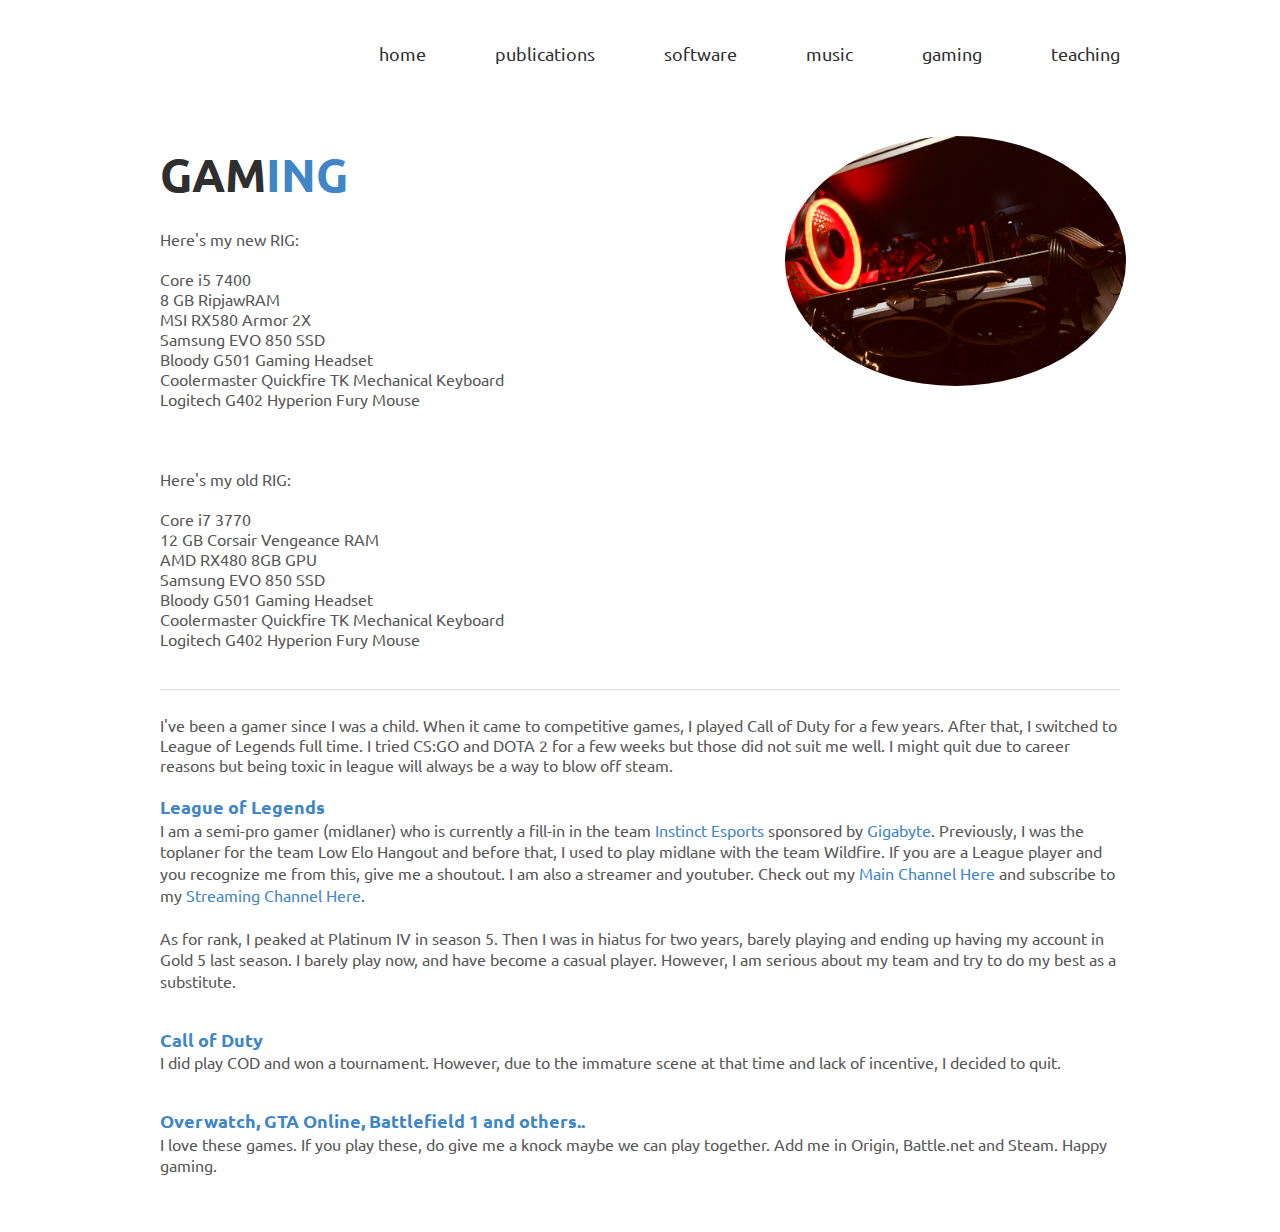
<file: gaming.html>
<!DOCTYPE html>
<html lang="en">
<head>
<title>pcmasterrace</title>
<meta charset="utf-8">
<meta name="viewport" content="width=device-width">
<link href="css/styles.css" rel="stylesheet" type="text/css" media="all">
<link href="http://fonts.googleapis.com/css?family=Ubuntu:regular,bold" rel="stylesheet" type="text/css">
<link href="http://fonts.googleapis.com/css?family=Vollkorn:regular,italic,bold" rel="stylesheet" type="text/css">

  <!-- Google Analytics Tracking -->
  <!--%%%%%%%%%%%%%%%%%%%%%%%%%%%%%%%%%%%%%%%%%%%%%%%%%%%%%%%%%%%%%%%%%%%%%%%-->
  <script>
  (function(i,s,o,g,r,a,m){i['GoogleAnalyticsObject']=r;i[r]=i[r]||function(){
  (i[r].q=i[r].q||[]).push(arguments)},i[r].l=1*new Date();a=s.createElement(o),
  m=s.getElementsByTagName(o)[0];a.async=1;a.src=g;m.parentNode.insertBefore(a,m)
  })(window,document,'script','https://www.google-analytics.com/analytics.js','ga');

  ga('create', 'UA-91419705-1', 'auto');
  ga('send', 'pageview');

</script>
  <!--%%%%%%%%%%%%%%%%%%%%%%%%%%%%%%%%%%%%%%%%%%%%%%%%%%%%%%%%%%%%%%%%%%%%%%%-->
</head>
<body>

<div id="headerwrap">
  <header id="mainheader" class="bodywidth clear">
    <nav>
      <ul>
        <li><a href="index.html"><font size='4'>home</font></a></li>
        <li><a href="index.html#publications"><font size='4'>publications</font></a></li>
        <li><a href="software.html"><font size='4'>software</font></a></li>
        <li><a href="music.html"><font size='4'>music</font></a></li>
          <li><a href="gaming.html"><font size='4'>gaming</font></a></li>
        <li><a href="teaching.html"><font size='4'>teaching</font></a></li>
      </ul>
    </nav>

  </header>
</div>



<aside id="introduction" class="bodywidth clear">
     <blockquote id="introquote">
    <div align="center">
    <br>
    <img class="bedu" src="images/gaming.jpg" height="250">
    </div>
  </blockquote>
<br><br><br><br>
    <h2>GAM<span class="blue">ING</span></h2>

    <br>

Here's my new RIG: <br>
  <br>

  Core i5 7400<br>
  8 GB RipjawRAM <br>
  MSI RX580 Armor 2X <br>
  Samsung EVO 850 SSD<br>
  Bloody G501 Gaming Headset<br>
  Coolermaster Quickfire TK Mechanical Keyboard<br>
  Logitech G402 Hyperion Fury Mouse
  <br><br><br>

        <br>

   Here's my old RIG: <br>
      <br>

      Core i7 3770<br>
      12 GB Corsair Vengeance RAM <br>
      AMD RX480 8GB GPU <br>
      Samsung EVO 850 SSD<br>
      Bloody G501 Gaming Headset<br>
      Coolermaster Quickfire TK Mechanical Keyboard<br>
      Logitech G402 Hyperion Fury Mouse
      <br><br><br>


</aside>

<div id="maincontent" class="bodywidth clear">
  <div id="aboutleft">

    I've been a gamer since I was a child. When it came to competitive games, I played Call of Duty for a few years. After that, I switched to League of Legends full time. I tried CS:GO and DOTA 2 for a few weeks but
    those did not suit me well. I might quit due to career reasons but being toxic in league will always be a way to blow off steam.

      <br>
      <br>
    <p>
    <swtitle>
    <a href="#">League of Legends</a>
    </swtitle>
    <br>
     I am a semi-pro gamer (midlaner) who is currently a fill-in in the team
    <a href=https://www.facebook.com/InstinctEsportsBD/
      target="_blank">Instinct Esports</a> sponsored by
    <a href=https://www.facebook.com/GIGABYTE/
      target="_blank">Gigabyte</a>. Previously, I was the toplaner for the team Low Elo Hangout and before that, I used to play midlane with the team Wildfire. If you are a League player and you recognize me from this, give me a shoutout. I am also a streamer and youtuber. Check out my <a href=https://www.youtube.com/channel/UCvb8iScCYQ_HKACzCN0V2Mg
      target="_blank">Main Channel Here</a> and subscribe to my
    <a href=https://www.youtube.com/channel/UCXLIp9BYxNP2fA7z3xMTanA
      target="_blank">Streaming Channel Here</a>.

        <br><br>
        As for rank, I peaked at Platinum IV in season 5. Then I was in hiatus for two years, barely playing and ending up having my account in Gold 5 last season. I barely play now, and have become a casual player.
        However, I am serious about my team and try to do my best as a substitute.

    </p>
    <br>


    <p>
    <swtitle>
    <a href="#">Call of Duty</a>
    </swtitle>
    <br>
    I did play COD and won a tournament. However, due to the immature scene at that time and lack of incentive, I decided to quit.
    </p>
    <br>

    <p>
    <swtitle>
    <a href="#">Overwatch, GTA Online, Battlefield 1 and others.. </a>
    </swtitle>
    <br>
        I love these games. If you play these, do give me a knock maybe we can play together. Add me in Origin, Battle.net and Steam. Happy gaming.
    </p>
    <br>






    <br>

  </div>
</div>
</file>
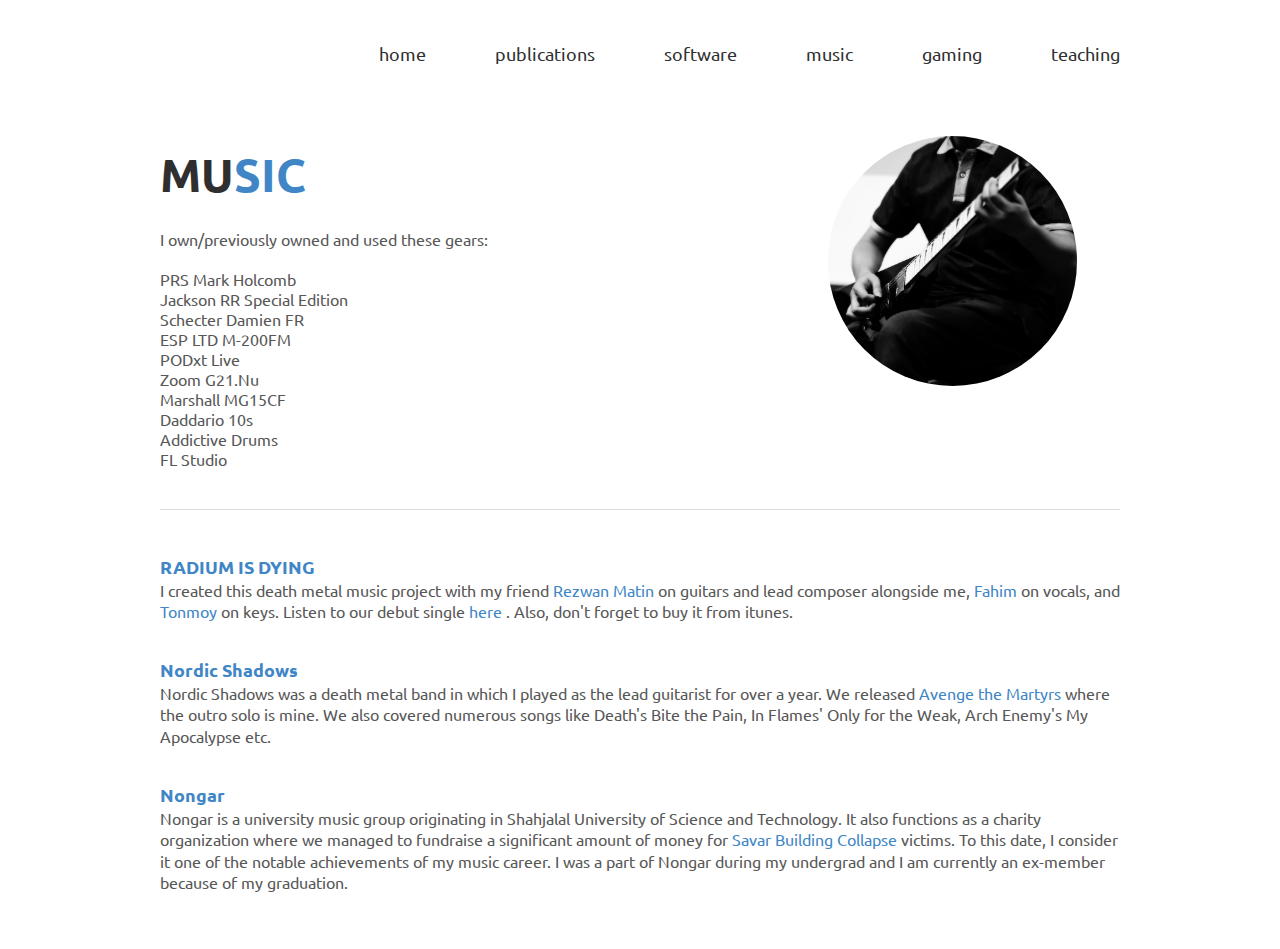
<file: music.html>
<!DOCTYPE html>
<html lang="en">
<head>
<title>Tahmid's Music</title>
<meta charset="utf-8">
<meta name="viewport" content="width=device-width">
<link href="css/styles.css" rel="stylesheet" type="text/css" media="all">
<link href="http://fonts.googleapis.com/css?family=Ubuntu:regular,bold" rel="stylesheet" type="text/css">
<link href="http://fonts.googleapis.com/css?family=Vollkorn:regular,italic,bold" rel="stylesheet" type="text/css">

  <!-- Google Analytics Tracking -->
  <!--%%%%%%%%%%%%%%%%%%%%%%%%%%%%%%%%%%%%%%%%%%%%%%%%%%%%%%%%%%%%%%%%%%%%%%%-->
<script>
  (function(i,s,o,g,r,a,m){i['GoogleAnalyticsObject']=r;i[r]=i[r]||function(){
  (i[r].q=i[r].q||[]).push(arguments)},i[r].l=1*new Date();a=s.createElement(o),
  m=s.getElementsByTagName(o)[0];a.async=1;a.src=g;m.parentNode.insertBefore(a,m)
  })(window,document,'script','https://www.google-analytics.com/analytics.js','ga');

  ga('create', 'UA-91419705-1', 'auto');
  ga('send', 'pageview');

</script>
  <!--%%%%%%%%%%%%%%%%%%%%%%%%%%%%%%%%%%%%%%%%%%%%%%%%%%%%%%%%%%%%%%%%%%%%%%%-->
</head>
<body>
    
<div id="headerwrap">
  <header id="mainheader" class="bodywidth clear">
    <nav>
      <ul>
        <li><a href="index.html"><font size='4'>home</font></a></li>
        <li><a href="index.html#publications"><font size='4'>publications</font></a></li>
        <li><a href="software.html"><font size='4'>software</font></a></li>
        <li><a href="music.html"><font size='4'>music</font></a></li>
          <li><a href="gaming.html"><font size='4'>gaming</font></a></li>
        <li><a href="teaching.html"><font size='4'>teaching</font></a></li>
      </ul>
    </nav>
      
  </header>
</div>
    
    
    
<aside id="introduction" class="bodywidth clear">   
     <blockquote id="introquote">
    <div align="center">
    <br>
    <img class="bedu" src="images/guitar2.jpg" height="250">
    </div>
  </blockquote>
<br><br><br><br>
    <h2>MU<span class="blue">SIC</span></h2>
   
    
    
        <br>
      
    I own/previously owned and used these gears: <br>
      <br>
      PRS Mark Holcomb  <br>
      Jackson RR Special Edition <br>
      Schecter Damien FR <br>
      ESP LTD M-200FM <br>
      PODxt Live <br>
      Zoom G21.Nu <br>
      Marshall MG15CF <br>
      Daddario 10s <br>
      Addictive Drums <br>
      FL Studio
      <br><br><br>
    
    
</aside>

<div id="maincontent" class="bodywidth clear">
  <div id="aboutleft">



    <br>


    <p>
    <swtitle>
    <a href="https://www.facebook.com/Radium-Is-Dying-811277302270196/"
target="_blank">RADIUM IS DYING</a>
    </swtitle>
    <br>
    I created this death metal music project with my friend 
    <a href="https://www.facebook.com/rezwan.matin" target="_blank"> Rezwan Matin</a> 
    on guitars and lead composer alongside me,
    <a href="https://www.facebook.com/fahim.b.wahid" target="_blank"> Fahim</a>  
    on vocals, and 
    <a href="https://www.facebook.com/astro.boy.sarwar" target="_blank"> Tonmoy</a> on keys. 
    Listen to our debut single  <a href="https://www.youtube.com/watch?v=cmNA9tFtCdU" target="_blank"> here </a>. Also, don't forget to buy it from itunes. 

    </p>
    <br>


    <p>
    <swtitle>
    <a href="https://www.facebook.com/NordicShadows/"
target="_blank">Nordic Shadows</a>
    </swtitle>
    <br>
Nordic Shadows was a death metal band in which I played as the lead guitarist for over a year. We released <a href="https://www.youtube.com/watch?v=xler0nE8oOE" target="_blank"> Avenge the Martyrs </a> where the
        outro solo is mine. We also covered numerous songs like Death's Bite the Pain, In Flames' Only for the Weak, Arch Enemy's My Apocalypse etc.

    </p>
    <br>


    <p>
    <swtitle>
    <a href="https://www.facebook.com/NONGAR.SUST/" target="_blank">Nongar</a>
    </swtitle>
    <br>
        Nongar is a university music group originating in Shahjalal University of Science and Technology. It also functions as a charity organization where we managed to fundraise a significant 
        amount of money for     <a href="https://en.wikipedia.org/wiki/2013_Savar_building_collapse" target="_blank">Savar Building Collapse</a>
victims. To this date, I consider it one of the notable achievements of my music career. I was a part of Nongar during my undergrad and I am currently an
        ex-member because of my graduation.
    </p>
    <br>


    



    <br>

  </div>
</div>
</file>
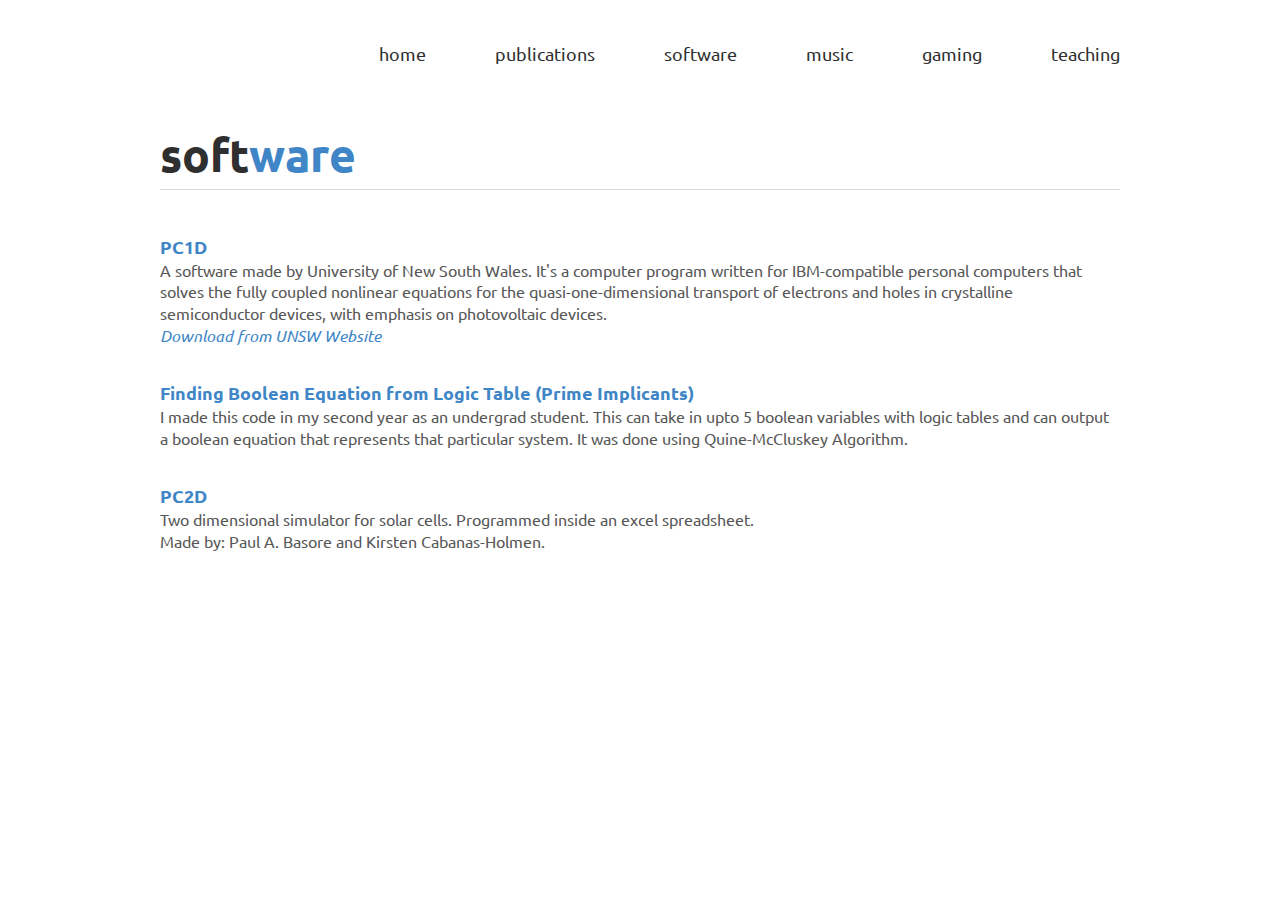
<file: software.html>
<!DOCTYPE html>
<html lang="en">
<head>
<title>Tahmid's Software</title>
<meta charset="utf-8">
<meta name="viewport" content="width=device-width">
<link href="css/styles.css" rel="stylesheet" type="text/css" media="all">
<link href="http://fonts.googleapis.com/css?family=Ubuntu:regular,bold" rel="stylesheet" type="text/css">
<link href="http://fonts.googleapis.com/css?family=Vollkorn:regular,italic,bold" rel="stylesheet" type="text/css">

  <!-- Google Analytics Tracking -->
  <!--%%%%%%%%%%%%%%%%%%%%%%%%%%%%%%%%%%%%%%%%%%%%%%%%%%%%%%%%%%%%%%%%%%%%%%%-->
<script>
  (function(i,s,o,g,r,a,m){i['GoogleAnalyticsObject']=r;i[r]=i[r]||function(){
  (i[r].q=i[r].q||[]).push(arguments)},i[r].l=1*new Date();a=s.createElement(o),
  m=s.getElementsByTagName(o)[0];a.async=1;a.src=g;m.parentNode.insertBefore(a,m)
  })(window,document,'script','https://www.google-analytics.com/analytics.js','ga');

  ga('create', 'UA-91419705-1', 'auto');
  ga('send', 'pageview');

</script>
  <!--%%%%%%%%%%%%%%%%%%%%%%%%%%%%%%%%%%%%%%%%%%%%%%%%%%%%%%%%%%%%%%%%%%%%%%%-->
</head>
    
<body>
    
<div id="headerwrap">
  <header id="mainheader" class="bodywidth clear">
    <nav>
      <ul>
          
        <li><a href="index.html"><font size='4'>home</font></a></li>
        <li><a href="index.html#publications"><font size='4'>publications</font></a></li>
        <li><a href="software.html"><font size='4'>software</font></a></li>
        <li><a href="music.html"><font size='4'>music</font></a></li>
          <li><a href="gaming.html"><font size='4'>gaming</font></a></li>
        <li><a href="teaching.html"><font size='4'>teaching</font></a></li>
      </ul>
    </nav>
  </header>
</div>
    
    <br><br><br>
<aside id="introduction" class="bodywidth clear">
  <!--  <h2>kirthevasan <span class="blue">kandasamy</span></h2> --!>
    <h2>soft<span class="blue">ware</span></h2>
</aside>

<div id="maincontent" class="bodywidth clear">
  <div id="aboutleft">


    <!-- <h6>Software</h6> --> 

    <br>


    <p>
    <swtitle>
    <a href="https://www.engineering.unsw.edu.au/energy-engineering/research/software-data-links/pc1d-software-for-modelling-a-solar-cell"
target="_blank">PC1D</a>
    </swtitle>
    <br>
    A software made by University of New South Wales. It's a computer program written for IBM-compatible personal computers that solves the fully coupled nonlinear equations for the quasi-one-dimensional transport of electrons and holes in crystalline semiconductor devices, with emphasis on photovoltaic devices.
    <br>
    <i> <a href="http://www2.pv.unsw.edu.au/Products/PC1D/pc1d5.zip" target="_blank">
      Download from UNSW Website</a>
    </i>
    </p>
    <br>


    <p>
    <swtitle>
    <a href="https://github.com/darktahmi21/primeimplicants"
target="_blank">Finding Boolean Equation from Logic Table (Prime Implicants)</a>
    </swtitle>
    <br>
    I made this code in my second year as an undergrad student. This can take in upto 5 boolean variables with logic tables 
        and can output a boolean equation that represents that particular system. It was done using Quine-McCluskey Algorithm.

    </p>
    <br>


    <p>
    <swtitle>
    <a href="https://www2.pvlighthouse.com.au/Simulation/Linked/PC2D/PC2D.aspx" target="_blank">PC2D</a>
    </swtitle>
    <br>
    Two dimensional simulator for solar cells. Programmed inside an excel spreadsheet.
    <br>
        Made by: Paul A. Basore and Kirsten Cabanas-Holmen.
    </p>
    <br>


    



    <br>

  </div>
</div>
</file>
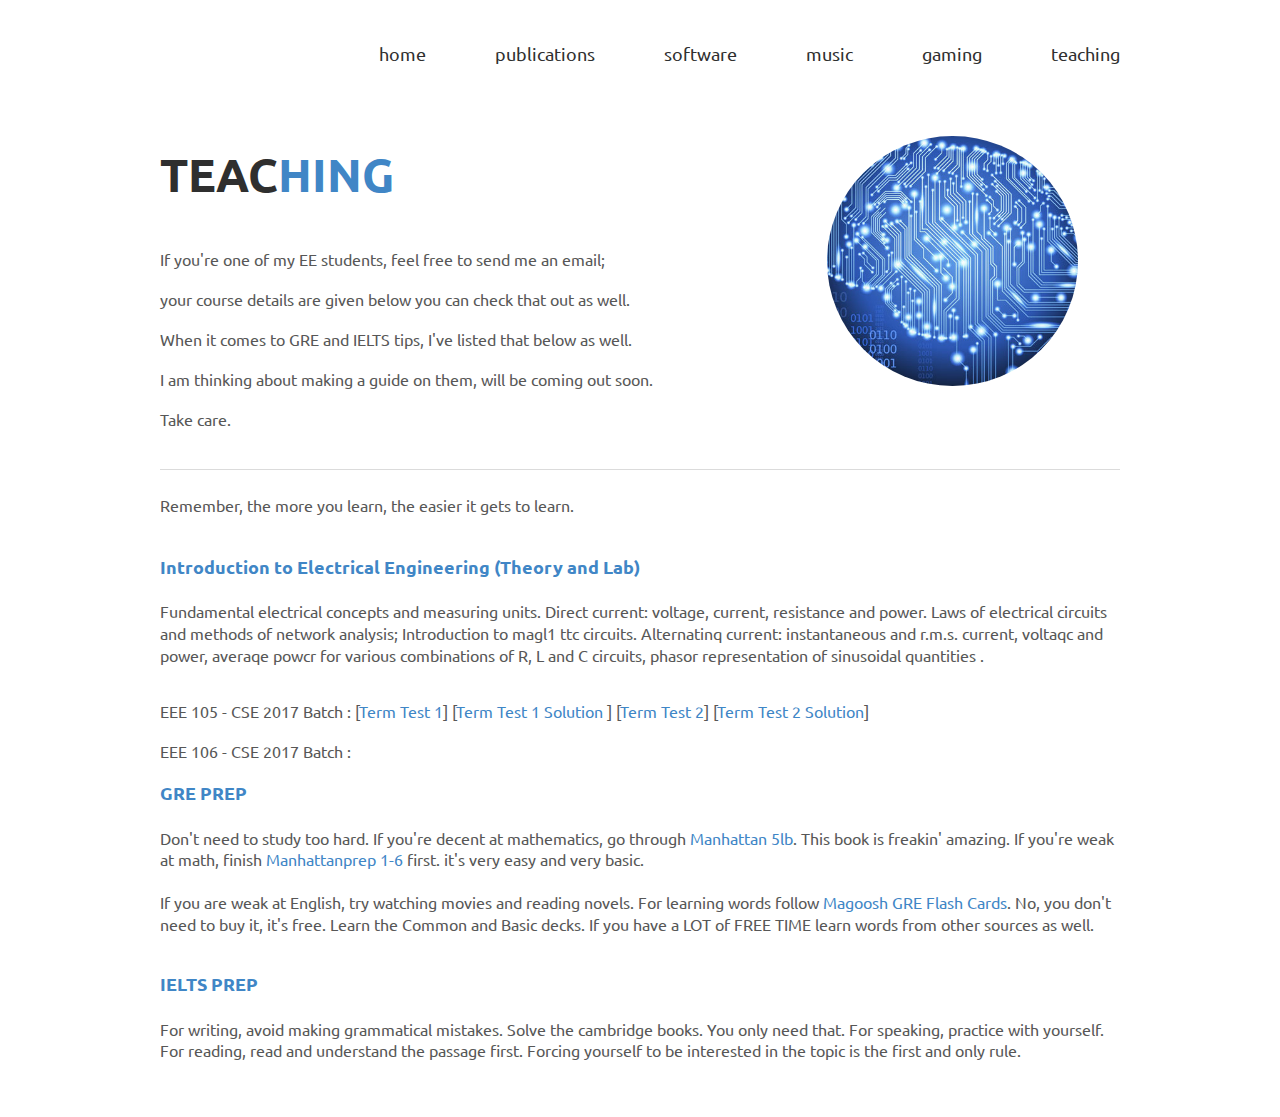
<file: teaching.html>
<!DOCTYPE html>
<html lang="en">
<head>
<title>Teaching Materials</title>
<meta charset="utf-8">
<meta name="viewport" content="width=device-width">
<link href="css/styles.css" rel="stylesheet" type="text/css" media="all">
<link href="http://fonts.googleapis.com/css?family=Ubuntu:regular,bold" rel="stylesheet" type="text/css">
<link href="http://fonts.googleapis.com/css?family=Vollkorn:regular,italic,bold" rel="stylesheet" type="text/css">

  <!-- Google Analytics Tracking -->
  <!--%%%%%%%%%%%%%%%%%%%%%%%%%%%%%%%%%%%%%%%%%%%%%%%%%%%%%%%%%%%%%%%%%%%%%%%-->
<script>
  (function(i,s,o,g,r,a,m){i['GoogleAnalyticsObject']=r;i[r]=i[r]||function(){
  (i[r].q=i[r].q||[]).push(arguments)},i[r].l=1*new Date();a=s.createElement(o),
  m=s.getElementsByTagName(o)[0];a.async=1;a.src=g;m.parentNode.insertBefore(a,m)
  })(window,document,'script','https://www.google-analytics.com/analytics.js','ga');

  ga('create', 'UA-91419705-1', 'auto');
  ga('send', 'pageview');

</script>
  <!--%%%%%%%%%%%%%%%%%%%%%%%%%%%%%%%%%%%%%%%%%%%%%%%%%%%%%%%%%%%%%%%%%%%%%%%-->
</head>
<body>
    
<div id="headerwrap">
  <header id="mainheader" class="bodywidth clear">
    <nav>
      <ul>
        <li><a href="index.html"><font size='4'>home</font></a></li>
        <li><a href="index.html#publications"><font size='4'>publications</font></a></li>
        <li><a href="software.html"><font size='4'>software</font></a></li>
        <li><a href="music.html"><font size='4'>music</font></a></li>
          <li><a href="gaming.html"><font size='4'>gaming</font></a></li>
        <li><a href="teaching.html"><font size='4'>teaching</font></a></li>
      </ul>
    </nav>
      
  </header>
</div>
    
    
    
<aside id="introduction" class="bodywidth clear">   
     <blockquote id="introquote">
    <div align="center">
    <br>
    <img class="bedu" src="images/learning.jpg" height="250">
    </div>
  </blockquote>
<br><br><br><br>
    <h2>TEAC<span class="blue">HING</span></h2>
   
    
    
        <br>
      
      <br>
      
      If you're one of my EE students, feel free to send me an email; <br><br>
    your course details are given below you can check that out as well. <br><br>
    When it comes to GRE and IELTS tips, I've listed that below as well. <br><br>
    I am thinking about making a guide on them, will be coming out soon. <br><br>   
    Take care. <br><br>
      <br>
    
    
</aside>

<div id="maincontent" class="bodywidth clear">
  <div id="aboutleft">

    Remember, the more you learn, the easier it gets to learn. <br>
    
      <br>
      <br>
      
      
       <p>
    <swtitle>
    <a href="https://www.facebook.com/NONGAR.SUST/" target="_blank">Introduction to Electrical Engineering (Theory and Lab)</a>
    </swtitle>
    <br><br>
    Fundamental electrical concepts and measuring units. Direct current: voltage, current, resistance
and power. Laws of electrical circuits and methods of network analysis; Introduction to magl1 ttc
circuits. Alternatinq current: instantaneous and r.m.s. current, voltaqc and power, averaqe powcr
for various combinations of R, L and C circuits, phasor representation of sinusoidal quantities .
    </p>
    <br>
      EEE 105 - CSE 2017 Batch :
      [<a href=docs/cse2017/tt1.pdf target="_blank">Term Test 1</a>]
      [<a href=https://www.amazon.com/lb-Book-GRE-Practice-Problems/dp/1937707296 target="_blank">Term Test 1 Solution  </a>]
      [<a href=docs/cse2017/tt2.pdf  target="_blank">Term Test 2</a>]
      [<a href=https://www.amazon.com/lb-Book-GRE-Practice-Problems/dp/1937707296 target="_blank">Term Test 2 Solution</a>]
      <br><br>
      EEE 106 - CSE 2017 Batch :
    <br><br>
      
    <p>
    <swtitle>
    <a href="https://www.facebook.com/Radium-Is-Dying-811277302270196/"
target="_blank">GRE PREP</a>
    </swtitle>
    <br><br>
        Don't need to study too hard. If you're decent at mathematics, go through <a href=https://www.amazon.com/lb-Book-GRE-Practice-Problems/dp/1937707296
      target="_blank">Manhattan 5lb</a>. This book is freakin' amazing. If you're weak at math, finish  
    <a href=https://www.amazon.com/Manhattan-Prep-GRE-Strategy-Guides/dp/1937707911
      target="_blank">Manhattanprep 1-6</a> first. it's very easy and very basic. 
        <br><br>
        If you are weak at English, try watching movies and reading novels.  For learning words follow 
        <a href=https://gre.magoosh.com/flashcards/vocabulary target="_blank">Magoosh GRE Flash Cards</a>. No, you don't need to buy it, it's free. Learn the Common and Basic decks. If you have a LOT of FREE TIME
        learn words from other sources as well. 
    </p>


    <p><br>
    <swtitle>
    <a href="https://www.facebook.com/NordicShadows/"
target="_blank">IELTS PREP</a>
            </swtitle>
    <br><br>
    For writing, avoid making grammatical mistakes. Solve the cambridge books. You only need that. For speaking, practice with yourself. For reading, read and understand the passage first. Forcing yourself
        to be interested in the topic is the first and only rule. 
     </p>
    <br>

   


    



    <br>

  </div>
</div>
</file>
<file: css/styles.css>
/* CSS Document */
/* Built by Jack at Tristar */
/* Modified for improved browser compatibility by <a href="http://www.os-templates.com/">OS Templates</a> */

/* Reset */
*{margin:0; padding:0;}
img, img a{outline:none; border:none;}
body{background-color:#fff; color:#575757; font:100% "Ubuntu",Georgia,times; margin:0; padding:0;}
a, a:visited{outline:none; color:#4086c6; text-decoration:none;}
a:hover{text-decoration:underline;}

/* Modern Clear Floating Fix */

.clear:before, .clear:after{content:""; display:table;}
.clear:after{clear:both;}
.clear{zoom:1; /* For IE 6/7 (trigger hasLayout) */}

.bedu {border-radius: 50%}

/* HTML5 Fix */

header, section, footer, aside, nav, article{display:block;}

/* Base Structure */

.bodywidth{width:960px; margin:0 auto; clear:both;}

/* General Type */

h1, h2, h3, h4, h5, h6{color:#2f2f2f; font-family:"Ubuntu",arial;}
.bold{font-weight:bold;}
.blue{color:#4086c6;}

/* Header */

#headerwrap{width:100%; repeat-x 0 0; height:40px;}
#mainheader{padding:35px 0 0 0; color:#2f2f2f; text-shadow:0 0 1px #fff;}
.logo{float:left; margin:0 10px 0 0; -webkit-transition:-webkit-transform 0.4s ease-out; -moz-transition:-moz-transform 0.4s ease-out; transition:transform 0.4s ease-out;}
.logo:hover{cursor:pointer; -webkit-transform:rotate(360deg); -moz-transform:rotate(360deg); transform:rotate(360deg);}
#websitetitle{float:left; margin:-8px 0 0 0;}
#websitetitle h1{font-size:2em; font-weight:normal;}
#websitetitle h2{font:1.2em "Georgia"; font-style:italic; font-weight:normal; margin:-3px 0 0 0;}
#mainheader nav{float:right; font:1.615em "Ubuntu",arial,; margin:8px 0 0 0;}
#mainheader nav li{list-style-type:none; display:inline; margin:0 0 0 65px;}
#mainheader a, #mainheader:visited{color:#2f2f2f;}
#mainheader a:hover{text-decoration:none; color:#7e7e7e;}

/* Intro */

#introduction{margin-top:25px;}
#introduction h2{font-size:2.9em; font-weight:bold; margin:0 0 5px 0;}
#introduction p{font-size:1.07em ; font-weight:400; line-height:140%;}
#introleft{float:left; width:540px; margin:0 0 25px 0;}
#introquote{float:right; font-style:italic; font-size:1.15em; width:335px; ) no-repeat 0 0; padding:28px 0 0 45px; margin:20px 0 25px 0;}

/* Main Content */

#maincontent{border-top:1px #dbdbdb solid; padding:25px 0 0 0; overflow:hidden;}
#aboutleft{float:left;}
#aboutleft h22{font-size:2.4em; font-weight:bold; margin:0 0 15px 0;}
#aboutleft h3{font-size:1.4em; font-weight:bold; margin:0 0 15px 0;}
#aboutleft h4{font-size:1.1em; font-weight:bold; margin:0 0 15px 0;}
#aboutleft h6{font-size:2.9em; font-weight:bold; margin:0 0 15px 0;}
#aboutleft p{font-size:1em; font-weight:400; line-height:135%; margin:0 0 15px 0;}
#aboutleft pubtitle{font-size:1.02em; font-weight:900; line-height:135%; margin:0 0 15px 0;}
#aboutleft swtitle{font-size:1.15em; font-weight:900; line-height:135%; margin:0 0 15px 0;}
#articlesright{float:right; width:380px;}
#articlesright article{clear:both; margin:0 0 20px 0; overflow:hidden;}
#articlesright figure{padding:5px; border:1px #dbdbdb solid; float:left; width:119px; height:119px; margin:0 15px 0 0;}
#articlesright p{line-height:135%;}
#articlesright h5{font-size:1.9em; margin:0 0 6px 0; color:#4086c6;}
#articlesright h5:hover{color:#2f2f2f;}
a.readmore, a.readmore:visited{padding:4px; font:0.9em "Ubuntu",arial; font-weight:bold; color:#fff; text-shadow:0 0 1px #1e5298; background-image:-webkit-gradient(linear,left bottom,left top,color-stop(0.12,rgb(109,171,229)),color-stop(0.56,rgb(59,126,189))); background-image:-moz-linear-gradient(center bottom,rgb(109,171,229) 12%,rgb(59,126,189) 56%); background-color:#468ac9; -webkit-border-radius:4px; -moz-border-radius:4px; border-radius:4px; margin:10px 0 0 0; float:left;}
a.readmore:hover{background-color:#2f2f2f; background-image:none; text-shadow:0 0 1px #000; text-decoration:none;}
#maincontent li{list-style-type:disc; margin:10px 0 0 65px;}

/* Footer */

#footerwrap{width:100%; margin:20px 0 0 0; padding:30px 0; background:#2d2d2d url("../images/footerbg.jpg");}
#mainfooter{text-shadow:0 0 1px #000;}
#mainfooter nav{float:left; font-style:italic; font-size:1.1em;}
#mainfooter nav ul{margin:0; padding:0; list-style:none;}
#mainfooter li{list-style-type:none; float:left; margin:0 35px 0 0;}
#mainfooter li:last-child{margin-right:0;}
#mainfooter a, #mainfooter a:visited{color:#fff;}
.copyright{float:right; color:#b8b8b8;}

/* MEDIA QUERIES */

/* Under 960px */
@media only screen and (max-width: 980px) and (min-width: 821px) {
.bodywidth{width:800px;}
#mainheader nav{font-size:1.4em;}
#mainheader nav li{margin:0 0 0 50px;}
#introleft{width:470px;}
#introquote{width:270px;}
#introduction h2{font-size:2.85em;}
#aboutleft{width:450px;}
#articlesright{width:324px;}
#articlesright article{font-size:0.95em;}
#mainfooter{font-size:0.9em;}
#mainfooter li{margin:0 25px 0 0;}
#mainfooter li:last-child{margin-right:0;}
}

/* Under 800px */
@media only screen and (max-width: 820px) and (min-width: 621px) {
.bodywidth{width:600px;}
#mainheader{padding:40px 0 0 0;}
#mainheader nav{font-size:1.1em; margin:12px 0 0 0;}
#mainheader nav li{margin:0 0 0 25px;}
.logo{width:40px; height:40px;}
#websitetitle h1{font-size:2.3em;}
#websitetitle h2{font-size:1.2em;}
#introleft{width:600px;}
#introquote{display:none;}
#aboutleft{width:400px;}
#articlesright{width:170px;}
#articlesright figure{display:none;}
#mainfooter{font-size:0.9em;}
#mainfooter nav, .copyright{display:block; float:none; width:100%; margin-bottom:15px;}
#mainfooter li{margin:0 15px 0 0;}
#mainfooter li:last-child{margin-right:0;}
.copyright{color:#b8b8b8; margin-bottom:0;}
}

/* Under 600px */
@media only screen and (max-width: 620px) and (min-width: 501px) {
.bodywidth{width:480px;}
#mainheader{padding:25px 0 0 0;}
#mainheader nav{float:left; font-size:1.1em; margin:18px 0 0 0;}
#mainheader nav li{margin:0 30px 0 0;}
.logo{width:40px; height:40px;}
#websitetitle h1{font-size:2.3em;}
#websitetitle h2{font-size:1.2em;}
#introleft{width:480px;}
#introduction h2{font-size:2.7em;}
#introquote{display:none;}
#aboutleft{width:310px; font-size:0.9em;}
#articlesright{width:150px;}
#articlesright article{font-size:0.9em;}
#articlesright figure{display:none;}
#mainfooter{font-size:0.9em;}
#mainfooter nav, .copyright{display:block; float:none; width:100%; margin-bottom:15px;}
#mainfooter li{margin:0 15px 0 0;}
#mainfooter li:last-child{margin-right:0;}
.copyright{color:#b8b8b8; margin-bottom:0;}
}

/* Under 480px */
@media only screen and (max-width: 500px) and (min-width: 341px) {
.bodywidth{width:320px;}
#mainheader{padding:25px 0 0 0;}
#mainheader nav{float:left; font-size:1.1em; margin:18px 0 0 0;}
#mainheader nav li{margin:0 30px 0 0;}
.logo{width:40px; height:40px;}
#websitetitle h1{font-size:2.3em;}
#websitetitle h2{font-size:1.2em;}
#introleft{width:320px; font-size:0.8em;}
#introduction h2{font-size:2.3em;}
#introquote{display:none;}
#aboutleft{width:320px; font-size:0.9em;}
#articlesright{width:320px; float:left; border-top:1px #dbdbdb solid; padding:20px 0 0 0; margin:10px 0 0 0;}
#articlesright article{font-size:0.9em;}
#articlesright figure{display:none;}
#mainfooter{font-size:0.8em;}
#mainfooter nav, .copyright{display:block; float:none; width:100%; margin-bottom:15px;}
#mainfooter li{margin:0 6px 0 0;}
#mainfooter li:last-child{margin-right:0;}
.copyright{color:#b8b8b8; margin-bottom:0;}
}

/* Under 320px */
@media only screen and (max-width: 340px) and (min-width: 5px)  {
.bodywidth{width:300px;}
#mainheader{padding:27px 0 0 0;}
#mainheader nav{float:left; font-size:0.9em; margin:15px 0 0 0;}
#mainheader nav li{margin:0 30px 0 0;}
.logo{width:40px; height:40px;}
#websitetitle h1{font-size:2.3em;}
#websitetitle h2{font-size:1.2em;}
#introleft{width:300px; font-size:0.8em;}
#introduction h2{font-size:2.3em;}
#introquote{display:none;}
#aboutleft{width:300px; font-size:0.9em;}
#articlesright{width:300px; float:left; border-top:1px #dbdbdb solid; padding:20px 0 0 0; margin:10px 0 0 0;}
#articlesright article{font-size:0.9em;}
#articlesright figure{display:none;}
#mainfooter{font-size:0.7em;}
#mainfooter nav, .copyright{display:block; float:none; width:100%; margin-bottom:15px;}
#mainfooter li{margin:0 6px 0 0;}
#mainfooter li:last-child{margin-right:0;}
.copyright{color:#b8b8b8; margin-bottom:0;}
}
</file>
